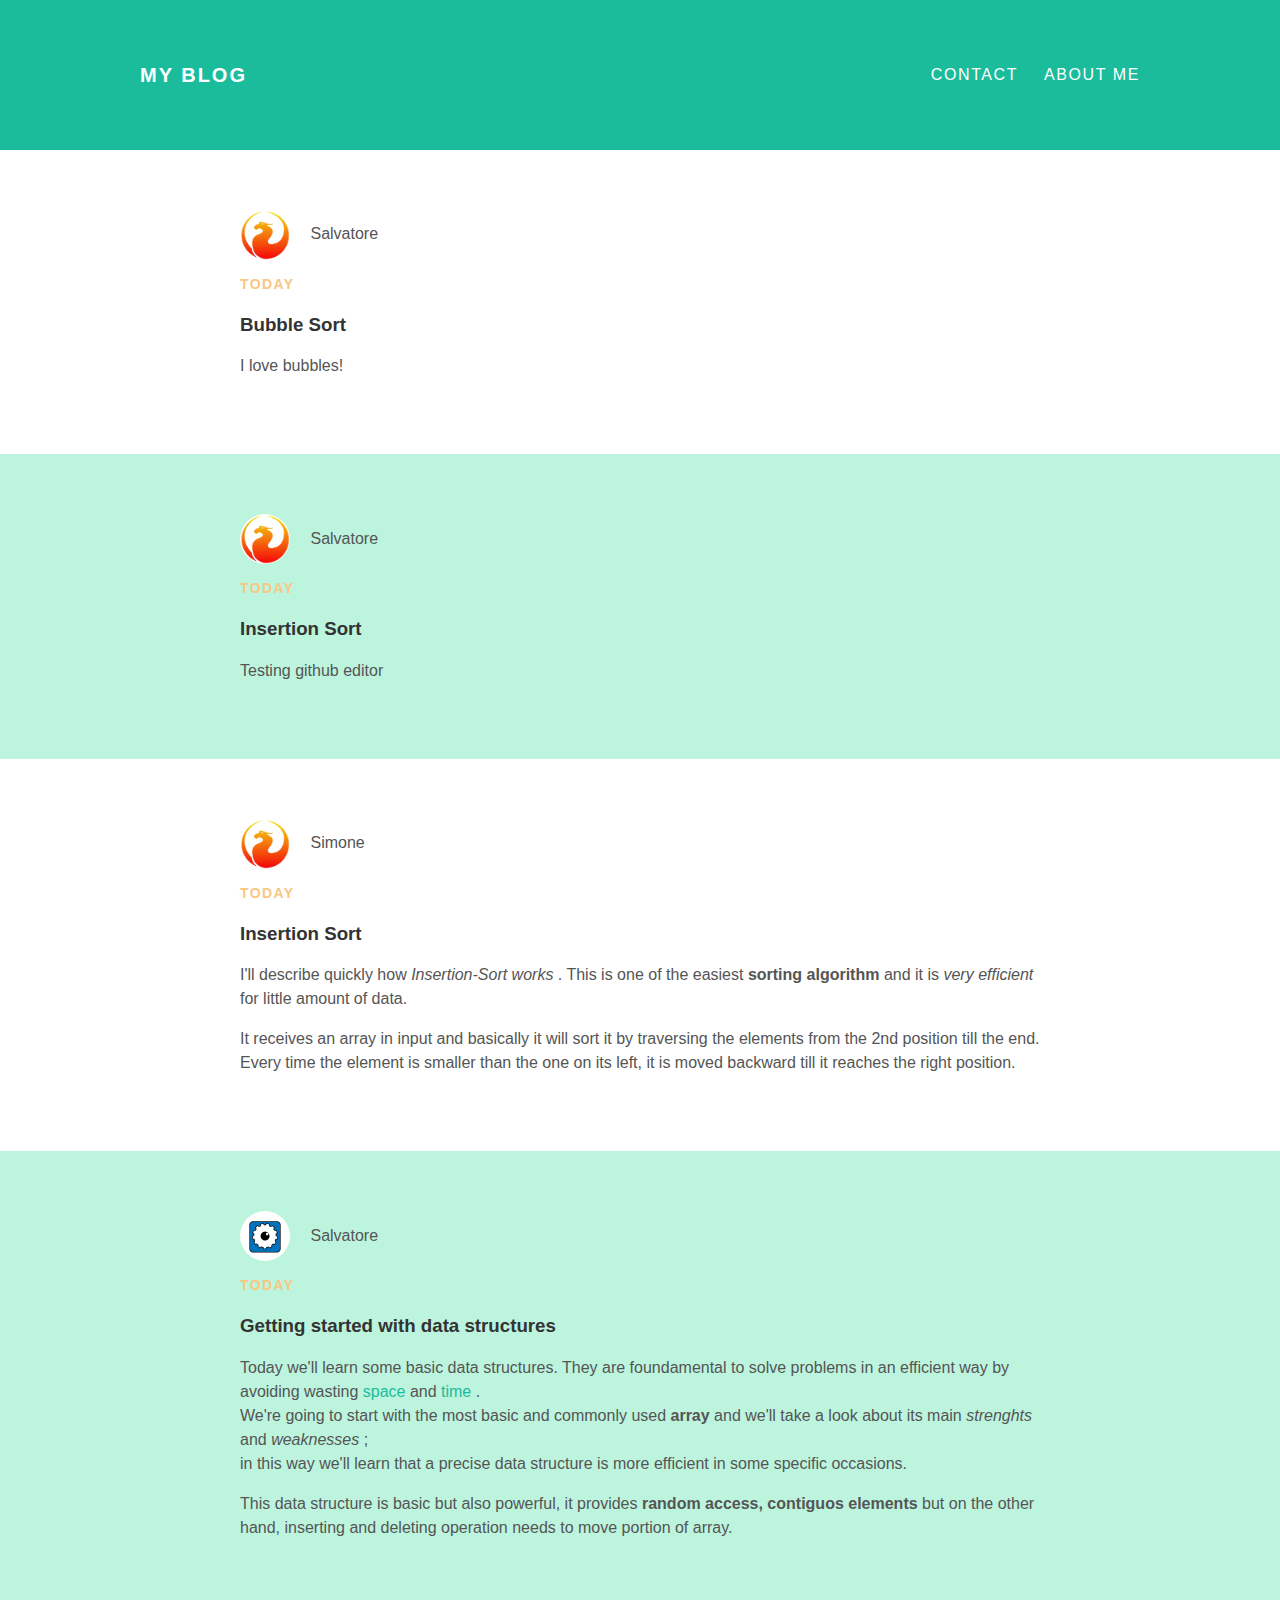
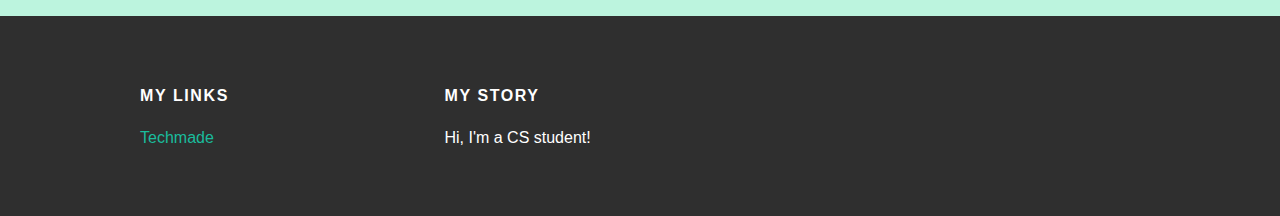
<file: index.html>
<!DOCTYPE html>
<html lang="en" dir="ltr">
  <head>
    <link rel="stylesheet" type="text/css" href="style.css">
    <meta charset="utf-8">
    <title>My blog</title>
  </head>
  <body>

    <div id="header">
      <div class="container">
        <a id="header-title" href="index.html"> My blog </a>
        <ul id="header-nav">
          <li><a href= mailto:"salvatore.tech99@gmail.com"> Contact </li> </a>
          <li><a href="about.html"> About me </li> </a>
        </ul>
      </div>
    </div>


    <div id="content">

      <div class="post-container">
        <div class="post">
          <div class="post-author">
            <img src="img/guest.png">
            <span id="author"> Salvatore </span>
          </div>
          <p class="post-date"> Today </p>
          <h3 class="post-title"> Bubble Sort </h3>
          <div class="post-content">
            <p> I love bubbles! <br>
          </div>
        </div>
      </div>


      <div class="post-container">
        <div class="post">
          <div class="post-author">
            <img src="img/guest.png">
            <span id="author"> Salvatore </span>
          </div>
          <p class="post-date"> Today </p>
          <h3 class="post-title"> Insertion Sort </h3>
          <div class="post-content">
            <p> Testing github editor <br>
          </div>
        </div>
      </div>



      <div class="post-container">
        <div class="post">
          <div class="post-author">
            <img src="img/guest.png">
            <span id="author"> Simone </span>
        </div>
          <p class="post-date"> Today </p>
          <h3 class="post-title"> Insertion Sort </h3>
          <div class="post-content">
            <p> I'll describe quickly how <em> Insertion-Sort works </em>. This is one of the easiest <strong> sorting algorithm </strong>
              and it is <em> very efficient </em> for little amount of data. <br>
            <p> It receives an array in input and basically it will sort it by traversing the elements from the 2nd position till the end. <br>
              Every time the element is smaller than the one on its left, it is moved backward till it reaches the right position.</p>
          </div>
        </div>
      </div>



      <div class="post-container">
        <div class="post">
          <div class="post-author">
            <img src="img/me.png">
            <span id="author"> Salvatore </span>
        </div>
        <p class="post-date"> Today </p>
        <h3 class="post-title"> Getting started with data structures </h3>
        <div class="post-content">
          <p> Today we'll learn some basic data structures. They are foundamental to solve problems in an efficient way by avoiding wasting <a href= "https://en.wikipedia.org/wiki/Time_complexity">space </a> and <a href="https://en.wikipedia.org/wiki/Time_complexity">time </a>.<br>
            We're going to start with the most basic and commonly used <strong> array </strong> and we'll take a look about its main <em> strenghts </em> and <em> weaknesses </em>; <br>
            in this way we'll learn that a precise data structure is more efficient in some specific occasions. </p>
          <p> This data structure is basic but also powerful, it provides <strong> random access, contiguos elements </strong> but on the other hand, inserting and
            deleting operation needs to move portion of array. </p>
          </div>
        </div>
      </div>
    </div>



    <div id="footer">
      <div class="container">
        <div class="column">
          <h4> My links </h4>
          <p>
            <a href="https://www.facebook.com/TechMade-101514024530149/">Techmade</a>
          </p>
        </div>

        <div class="column">
          <h4> My story </h4>
          <p> Hi, I'm a CS student! </p>
        </div>

      </div>
    </div>
  </body>
</html>
</file>
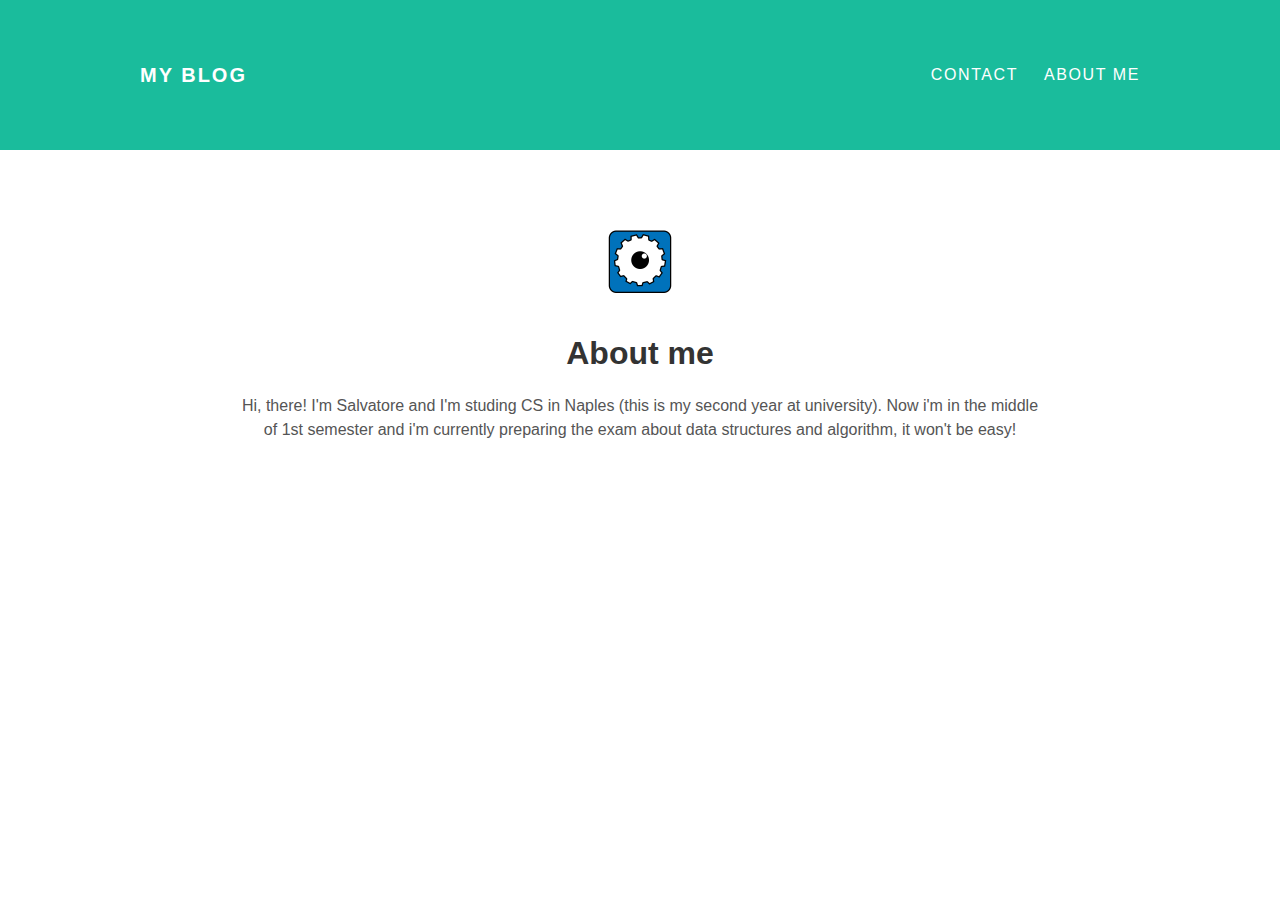
<file: about.html>
<!DOCTYPE html>
<html lang="en" dir="ltr">
  <head>
    <link rel="stylesheet" type="text/css" href="style.css">
    <meta charset="utf-8">
    <title>My blog</title>
  </head>
  <body>
    <div id="header">
      <div class="container">
        <a id="header-title" href="index.html"> My blog </a>
        <ul id="header-nav">
          <li><a href= mailto:"salvatore.tech99@gmail.com"> Contact </li> </a>
          <li><a href="about.html"> About me </li> </a>
        </ul>
      </div>
    </div>


    <div id="content">
      <div class="container">
        <div class="about">
          <div class="about-author">
            <img src="img/me.png" width=100px height=100px;>
          </div>
          <h1 class="about-title"> About me</h1>
        <div class="about-content">
          <p> Hi, there! I'm Salvatore and I'm studing CS in Naples (this is my second year at university). Now i'm in the middle of 1st
          semester and i'm currently preparing the exam about data structures and algorithm, it won't be easy! </p>
        </div>
      </div>
    </div>
  </div>





  </body>
</html>
</file>
<file: style.css>
@import url(http://fonts.googleapis.com/css?family=Montserrat:400, 700);

body{
  color:#555;
  margin: 0;
  font-family: 'Montserrat', sans-serif;

}
#header{
  background-color: #1abc9c;
  height: 150px;
  line-height: 150px;
}
#header a{
  color: white;
  text-decoration: none;

  text-transform: uppercase;
  letter-spacing: 0.1em;
}
#header a:hover{
  color: #222;
}

#header-title{
  display: block;
  float:left;
  font-size: 20px;
  font-weight: bold;
}

#header-nav{
  display: block;
  float: right;
  margin-top: 0;
}
#header-nav li{
  display: inline;
  padding-left: 20px;
}

.container{
  max-width: 1000px;
  margin: 0 auto;
}

.post, .about{
  max-width: 800px;
  margin: 0 auto;
  padding: 60px 0;
}

.post-author img{
  width: 50px;
  height: 50px;
  vertical-align: middle;
}

.post-author span{
  margin-left: 16px;
}

.post-date{
  color: #F9C784;

  font-size: 14px;
  font-weight: bold;

  text-transform: uppercase;
  letter-spacing: 0.1em;
}

h1, h2, h3, h4{
  color: #333;
}

p{
  line-height: 1.5;
}


#footer{
  background-color: #2f2f2f;
  padding: 50px 0;
}
#footer h4{
  text-transform: uppercase;
  color: white;
  letter-spacing: 0.1em;
}
#footer p{
  color: white;
}

.column{
  min-width: 300px;
  display: inline-block;
  vertical-align: top;
}

a{
  color: #1abc9c;
  text-decoration: none;
}
a:hover{
  color: #f6a623;
}

.about{
  text-align: center;
}

.post-author img, .about-author img{
  border-radius: 50%;
}
.post-container:nth-child(2n){
  background-color: #BCF4DE;

}
</file>
